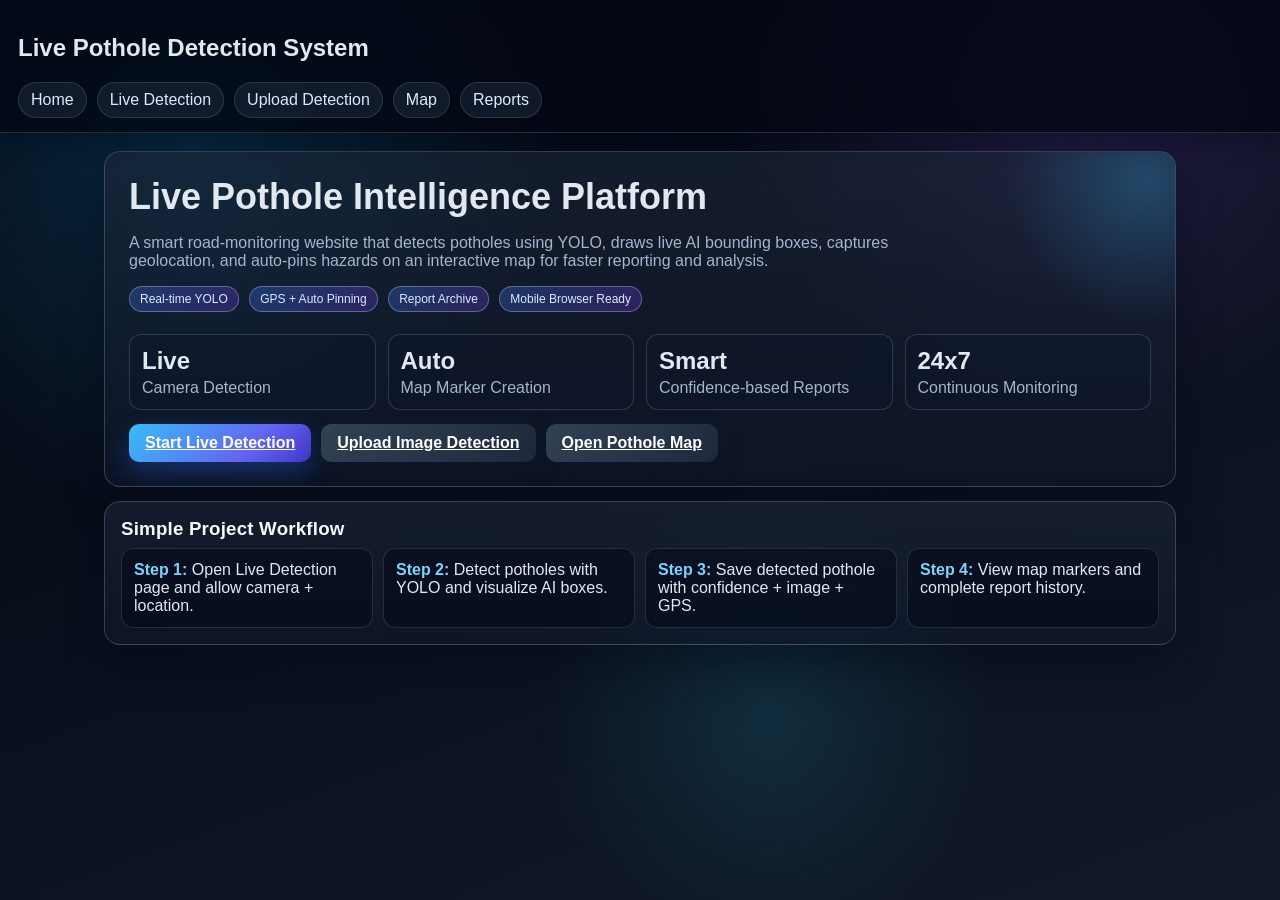
<file: frontend/index.html>
<!DOCTYPE html>
<html lang="en">
  <head>
    <meta charset="UTF-8" />
    <meta name="viewport" content="width=device-width, initial-scale=1.0" />
    <title>Pothole Detection</title>
    <link rel="stylesheet" href="./assets/css/style.css" />
  </head>
  <body>
    <header>
      <h2>Live Pothole Detection System</h2>
      <nav>
        <a href="./index.html">Home</a>
        <a href="./detect.html">Live Detection</a>
        <a href="./upload.html">Upload Detection</a>
        <a href="./map.html">Map</a>
        <a href="./reports.html">Reports</a>
      </nav>
    </header>
    <main>
      <div class="card hero">
        <h1>Live Pothole Intelligence Platform</h1>
        <p class="muted">
          A smart road-monitoring website that detects potholes using YOLO, draws live AI bounding boxes, captures geolocation,
          and auto-pins hazards on an interactive map for faster reporting and analysis.
        </p>
        <p>
          <span class="pill">Real-time YOLO</span>
          <span class="pill">GPS + Auto Pinning</span>
          <span class="pill">Report Archive</span>
          <span class="pill">Mobile Browser Ready</span>
        </p>
        <div class="kpi-row">
          <div class="kpi">
            <div class="value">Live</div>
            <div class="muted">Camera Detection</div>
          </div>
          <div class="kpi">
            <div class="value">Auto</div>
            <div class="muted">Map Marker Creation</div>
          </div>
          <div class="kpi">
            <div class="value">Smart</div>
            <div class="muted">Confidence-based Reports</div>
          </div>
          <div class="kpi">
            <div class="value">24x7</div>
            <div class="muted">Continuous Monitoring</div>
          </div>
        </div>
        <div class="cta-row" style="margin-top:14px;">
          <a class="btn" href="./detect.html">Start Live Detection</a>
          <a class="btn secondary" href="./upload.html">Upload Image Detection</a>
          <a class="btn secondary" href="./map.html">Open Pothole Map</a>
        </div>
      </div>
      <div class="card">
        <h3 class="section-title">Simple Project Workflow</h3>
        <div class="flow">
          <div class="step"><b>Step 1:</b> Open Live Detection page and allow camera + location.</div>
          <div class="step"><b>Step 2:</b> Detect potholes with YOLO and visualize AI boxes.</div>
          <div class="step"><b>Step 3:</b> Save detected pothole with confidence + image + GPS.</div>
          <div class="step"><b>Step 4:</b> View map markers and complete report history.</div>
        </div>
      </div>
    </main>
  </body>
</html>
</file>
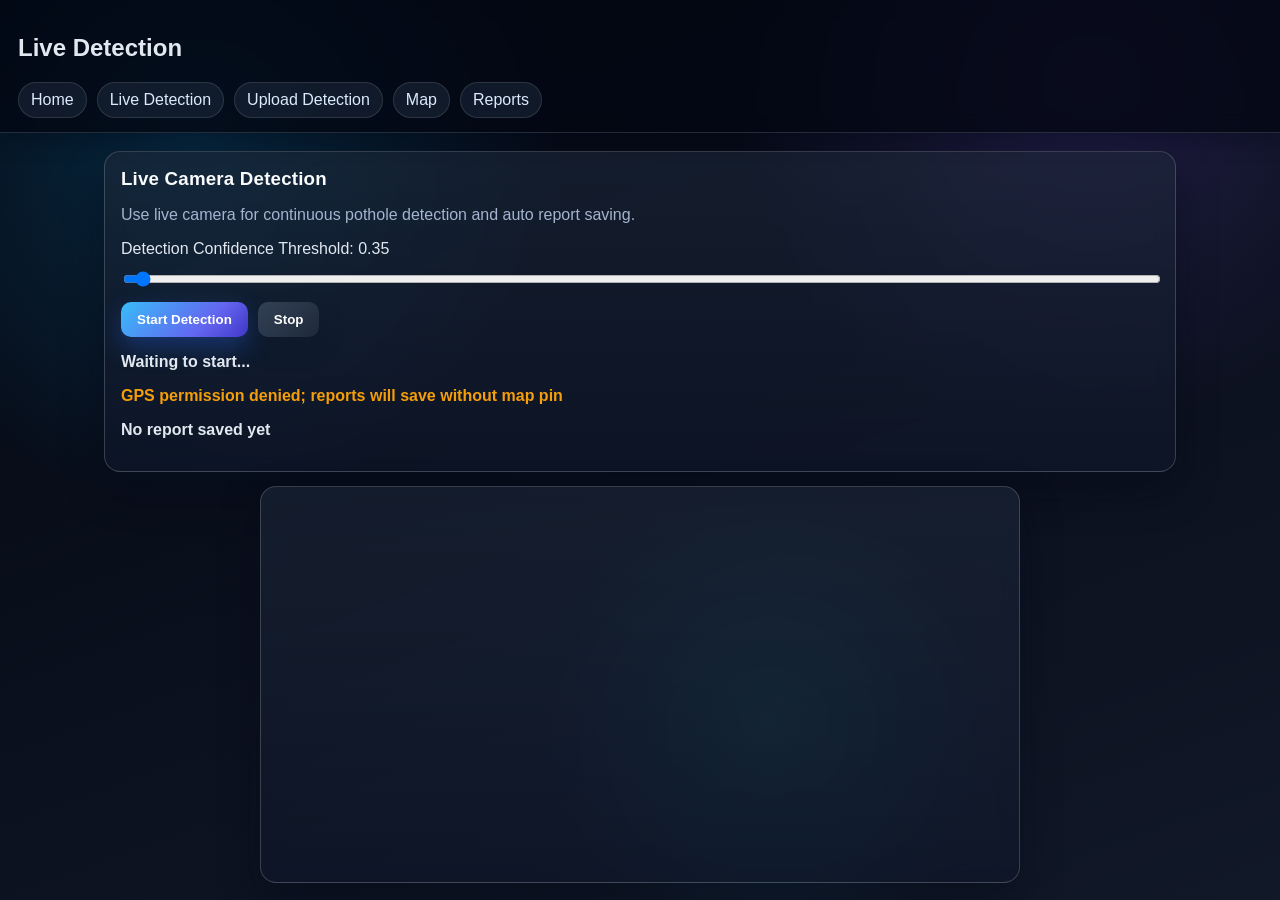
<file: frontend/detect.html>
<!DOCTYPE html>
<html lang="en">
  <head>
    <meta charset="UTF-8" />
    <meta name="viewport" content="width=device-width, initial-scale=1.0" />
    <title>Live Detection</title>
    <link rel="stylesheet" href="./assets/css/style.css" />
    <style>
      .camera-wrap { position: relative; width: 100%; max-width: 760px; margin: auto; overflow: hidden; }
      video, canvas { width: 100%; border-radius: 12px; display: block; }
      canvas { position: absolute; left: 0; top: 0; pointer-events: none; }
      .controls { display: flex; gap: 10px; flex-wrap: wrap; }
    </style>
  </head>
  <body>
    <header>
      <h2>Live Detection</h2>
      <nav>
        <a href="./index.html">Home</a>
        <a href="./detect.html">Live Detection</a>
        <a href="./upload.html">Upload Detection</a>
        <a href="./map.html">Map</a>
        <a href="./reports.html">Reports</a>
      </nav>
    </header>
    <main>
      <div class="card">
        <h3 class="section-title">Live Camera Detection</h3>
        <p class="muted">Use live camera for continuous pothole detection and auto report saving.</p>
        <label for="confidence-range">Detection Confidence Threshold: <span id="confidence-value">0.35</span></label>
        <input id="confidence-range" type="range" min="0.35" max="0.9" step="0.01" value="0.35" />
        <div class="controls">
          <button class="btn" id="start-btn">Start Detection</button>
          <button class="btn secondary" id="stop-btn">Stop</button>
        </div>
        <p id="detect-state" class="status">Waiting to start...</p>
        <p id="gps-state" class="status">GPS not started</p>
        <p id="save-state" class="status">No report saved yet</p>
      </div>
      <div class="camera-wrap card">
        <video id="camera" autoplay playsinline muted></video>
        <canvas id="overlay"></canvas>
      </div>
    </main>
    <script src="./assets/js/api.js"></script>
    <script src="./assets/js/detect.js"></script>
  </body>
</html>
</file>
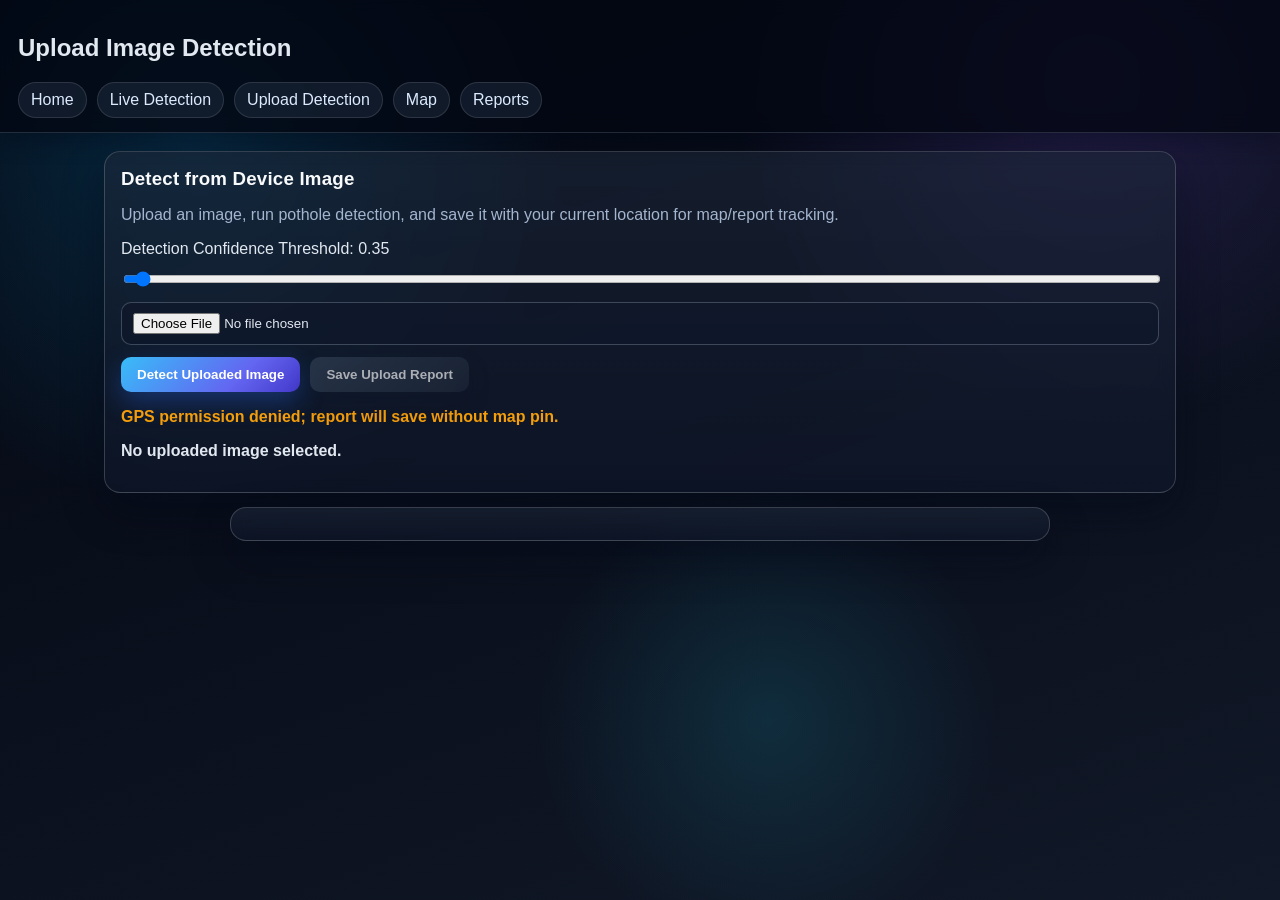
<file: frontend/upload.html>
<!DOCTYPE html>
<html lang="en">
  <head>
    <meta charset="UTF-8" />
    <meta name="viewport" content="width=device-width, initial-scale=1.0" />
    <title>Upload Detection</title>
    <link rel="stylesheet" href="./assets/css/style.css" />
    <style>
      .upload-wrap { position: relative; width: 100%; max-width: 820px; margin: auto; overflow: hidden; }
      #upload-preview, #upload-overlay { width: 100%; border-radius: 12px; display: none; }
      #upload-overlay { position: absolute; left: 0; top: 0; pointer-events: none; }
      .controls { display: flex; gap: 10px; flex-wrap: wrap; }
      .file-input { width: 100%; }
    </style>
  </head>
  <body>
    <header>
      <h2>Upload Image Detection</h2>
      <nav>
        <a href="./index.html">Home</a>
        <a href="./detect.html">Live Detection</a>
        <a href="./upload.html">Upload Detection</a>
        <a href="./map.html">Map</a>
        <a href="./reports.html">Reports</a>
      </nav>
    </header>
    <main>
      <div class="card">
        <h3 class="section-title">Detect from Device Image</h3>
        <p class="muted">Upload an image, run pothole detection, and save it with your current location for map/report tracking.</p>
        <label for="upload-confidence-range">Detection Confidence Threshold: <span id="upload-confidence-value">0.35</span></label>
        <input id="upload-confidence-range" type="range" min="0.35" max="0.9" step="0.01" value="0.35" />
        <input id="upload-input" class="file-input" type="file" accept="image/*" />
        <div class="controls" style="margin-top:12px;">
          <button class="btn" id="detect-upload-btn">Detect Uploaded Image</button>
          <button class="btn secondary" id="save-upload-btn" disabled>Save Upload Report</button>
        </div>
        <p id="gps-state" class="status">GPS not started</p>
        <p id="upload-state" class="status">No uploaded image selected.</p>
      </div>
      <div class="upload-wrap card">
        <img id="upload-preview" alt="Uploaded preview" />
        <canvas id="upload-overlay"></canvas>
      </div>
    </main>
    <script src="./assets/js/api.js"></script>
    <script src="./assets/js/upload.js"></script>
  </body>
</html>
</file>
<file: frontend/assets/css/style.css>
:root {
  --bg-1: #030712;
  --bg-2: #111827;
  --panel: rgba(255, 255, 255, 0.07);
  --panel-border: rgba(255, 255, 255, 0.18);
  --text: #e2e8f0;
  --muted: #a4b5cf;
  --primary: #38bdf8;
  --primary-strong: #6366f1;
  --ok: #22c55e;
  --warn: #f59e0b;
  --err: #f43f5e;
  --shadow: 0 18px 40px rgba(2, 8, 23, 0.4);
}

* {
  box-sizing: border-box;
}

body {
  margin: 0;
  font-family: "Inter", "Segoe UI", Arial, sans-serif;
  background: radial-gradient(circle at 15% 15%, #0ea5e933 0, transparent 28%),
    radial-gradient(circle at 85% 8%, #8b5cf633 0, transparent 26%),
    radial-gradient(circle at 60% 80%, #22d3ee22 0, transparent 22%),
    linear-gradient(160deg, var(--bg-1) 0%, var(--bg-2) 100%);
  color: var(--text);
  min-height: 100vh;
}

header {
  position: sticky;
  top: 0;
  z-index: 100;
  background: rgba(3, 7, 18, 0.78);
  backdrop-filter: blur(10px);
  color: #fff;
  padding: 14px 18px;
  border-bottom: 1px solid rgba(148, 163, 184, 0.22);
  box-shadow: 0 8px 20px rgba(2, 8, 23, 0.35);
}

nav {
  display: flex;
  gap: 10px;
  flex-wrap: wrap;
  margin-top: 8px;
}

nav a {
  color: #dbeafe;
  text-decoration: none;
  background: rgba(30, 41, 59, 0.55);
  padding: 8px 12px;
  border-radius: 999px;
  border: 1px solid rgba(255, 255, 255, 0.12);
  transition: transform 0.22s ease, background 0.22s ease, border-color 0.22s ease;
}

nav a:hover {
  background: linear-gradient(135deg, rgba(14, 165, 233, 0.35), rgba(99, 102, 241, 0.34));
  border-color: rgba(147, 197, 253, 0.6);
  transform: translateY(-2px);
}

main {
  max-width: 1100px;
  margin: 18px auto 22px;
  padding: 0 14px;
}

.card {
  background: linear-gradient(180deg, rgba(30, 41, 59, 0.58), rgba(15, 23, 42, 0.64));
  backdrop-filter: blur(10px);
  border-radius: 16px;
  padding: 16px;
  border: 1px solid var(--panel-border);
  box-shadow: var(--shadow);
  margin-bottom: 14px;
  transition: transform 0.24s ease, box-shadow 0.24s ease, border-color 0.24s ease;
}

.card:hover {
  transform: translateY(-2px);
  border-color: rgba(191, 219, 254, 0.45);
  box-shadow: 0 22px 48px rgba(2, 8, 23, 0.48);
}

.btn {
  border: 0;
  background: linear-gradient(135deg, var(--primary), var(--primary-strong) 65%, #4338ca);
  color: #fff;
  padding: 10px 16px;
  border-radius: 10px;
  cursor: pointer;
  font-weight: 700;
  box-shadow: 0 10px 24px rgba(37, 99, 235, 0.34);
  transition: transform 0.2s ease, box-shadow 0.2s ease, filter 0.2s ease;
}

.btn:hover {
  transform: translateY(-2px) scale(1.01);
  box-shadow: 0 14px 28px rgba(59, 130, 246, 0.42);
  filter: brightness(1.05);
}

.btn.secondary {
  background: linear-gradient(135deg, #334155, #1e293b);
  box-shadow: 0 10px 22px rgba(15, 23, 42, 0.4);
}

.btn:disabled {
  opacity: 0.65;
  cursor: not-allowed;
}

.status {
  font-weight: bold;
  transition: color 0.2s ease;
}

.ok {
  color: var(--ok);
}

.warn {
  color: var(--warn);
}

.err {
  color: var(--err);
}

.grid {
  display: grid;
  grid-template-columns: repeat(auto-fit, minmax(220px, 1fr));
  gap: 12px;
}

.hero {
  position: relative;
  overflow: hidden;
  padding: 24px;
}

.hero::after {
  content: "";
  position: absolute;
  width: 300px;
  height: 300px;
  right: -120px;
  top: -120px;
  background: radial-gradient(circle, rgba(56, 189, 248, 0.25) 0%, transparent 65%);
}

.hero h1 {
  margin: 0 0 10px;
  font-size: clamp(24px, 4vw, 36px);
}

.hero p {
  max-width: 760px;
}

.kpi-row {
  display: grid;
  grid-template-columns: repeat(auto-fit, minmax(150px, 1fr));
  gap: 12px;
  margin-top: 14px;
}

.kpi {
  background: rgba(15, 23, 42, 0.55);
  border: 1px solid rgba(148, 163, 184, 0.25);
  border-radius: 12px;
  padding: 12px;
}

.kpi .value {
  font-size: 24px;
  font-weight: 800;
  margin-bottom: 4px;
}

.flow {
  display: grid;
  grid-template-columns: repeat(auto-fit, minmax(200px, 1fr));
  gap: 10px;
}

.flow .step {
  background: rgba(2, 6, 23, 0.5);
  border: 1px solid rgba(148, 163, 184, 0.2);
  border-radius: 12px;
  padding: 12px;
}

.flow .step b {
  color: #7dd3fc;
}

.cta-row {
  display: flex;
  gap: 10px;
  flex-wrap: wrap;
}

.map-shell {
  display: grid;
  grid-template-columns: 1.8fr 1fr;
  gap: 14px;
}

.map-side .mini {
  background: rgba(2, 6, 23, 0.45);
  border: 1px solid rgba(148, 163, 184, 0.24);
  border-radius: 12px;
  padding: 10px;
  margin-bottom: 10px;
}

.report-card {
  transition: transform 0.25s ease, border-color 0.25s ease;
}

.report-card:hover {
  transform: translateY(-4px);
  border-color: rgba(56, 189, 248, 0.45);
}

img.report {
  width: 100%;
  border-radius: 8px;
}

.section-title {
  margin: 0 0 8px 0;
  color: #f8fafc;
  letter-spacing: 0.2px;
}

.muted {
  color: var(--muted);
}

.pill {
  display: inline-block;
  background: linear-gradient(135deg, rgba(59, 130, 246, 0.28), rgba(124, 58, 237, 0.28));
  color: #dbeafe;
  border: 1px solid rgba(191, 219, 254, 0.35);
  border-radius: 999px;
  padding: 5px 10px;
  font-size: 12px;
  margin-right: 6px;
  margin-bottom: 6px;
}

input,
select {
  width: 100%;
  border: 1px solid rgba(148, 163, 184, 0.35);
  background: rgba(15, 23, 42, 0.62);
  color: #e2e8f0;
  border-radius: 10px;
  padding: 10px 11px;
  outline: none;
  transition: border-color 0.2s ease, box-shadow 0.2s ease;
}

input:focus,
select:focus {
  border-color: rgba(96, 165, 250, 0.75);
  box-shadow: 0 0 0 4px rgba(59, 130, 246, 0.16);
}

ol li,
p,
label,
h2,
h3 {
  color: var(--text);
}

@media (max-width: 640px) {
  header {
    padding: 12px;
  }

  nav a {
    padding: 7px 10px;
    font-size: 14px;
  }

  .btn {
    width: 100%;
  }
}

@media (max-width: 900px) {
  .map-shell {
    grid-template-columns: 1fr;
  }
}
</file>
